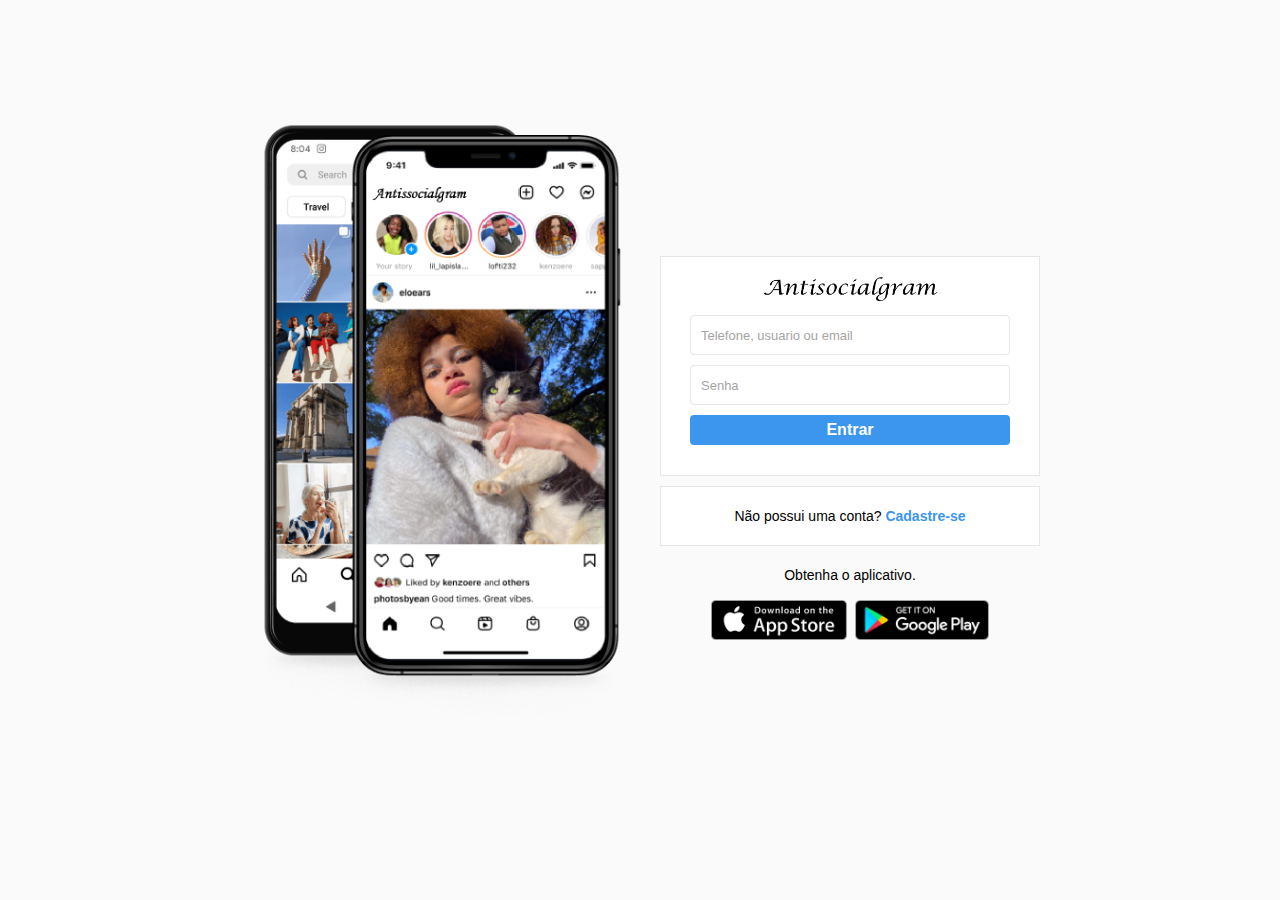
<file: index.html>
<!DOCTYPE html>
<html lang="pt-br">
  <head>
    <meta charset="UTF-8" />
    <meta http-equiv="X-UA-Compatible" content="IE=edge" />
    <meta name="viewport" content="width=device-width, initial-scale=1.0" />

    <link rel="stylesheet" href="styles.css" />
    <title>antissocialgram a sua rede antissocial</title>
  </head>
  <body>

    <div id="wrapper">

      <div class="container">

        <div class="column left">
          <!-- Slider -->
          <div class="slider">
            <div class="slides">
              <input type="radio" name="radio-btn" id="radio1">
              <input type="radio" name="radio-btn" id="radio2">
              <input type="radio" name="radio-btn" id="radio3">
      
              <div class="slide first">
                <img src="./assets/model1.png" alt="imagem antissocial1"/>
              </div>
              <div class="slide second">
                <img src="./assets/model2.png" alt="imagem antissocial2"/>
              </div>
              <div class="slide third">
                <img src="./assets/model3.png" alt="imagem antissocial3"/>
              </div>
      
              <div class="navi-auto">
                <div class="btn1"></div>
                <div class="btn2"></div>
                <div class="btn3"></div>
              </div>
      
            </div>
      
            <div class="manual-nav">
              <label for="radio1" class="manual-btn"></label>
              <label for="radio2" class="manual-btn"></label>
              <label for="radio3" class="manual-btn"></label>
            </div>
      
          </div>
          <!-- Slider -->
        </div>

        <div class="column right">
          <div class="login-panel">
            <div class="logo">
              <img class="logo-img" src="./assets/logo.png" alt="logo do antissocialgram">
            </div>

            <form>
              <input type="text" placeholder="Telefone, usuario ou email" name="username">
              <input type="password" placeholder="Senha" name="password">
              <input type="submit" value="Entrar">
            </form>

          </div>

          <div class="infobox">
            <p>Não possui uma conta? <a href="#">Cadastre-se</a> </p>
          </div>

          <div class="get-app-panel">
            Obtenha o aplicativo.
            <div class="app-buttons">
              
              <a href="#">
                <img src="assets/appstore.png" alt="logo da appstore">
              </a>
              <a href="#">
                <img src="assets/googleplay.png" alt="logo googleplay">
              </a>

            </div>
          </div>

        </div>

      </div>

    </div>

    
    <!-- slider -->
    
    <!-- end slider -->
    <script src="script.js"></script>
  </body>
</html>
</file>
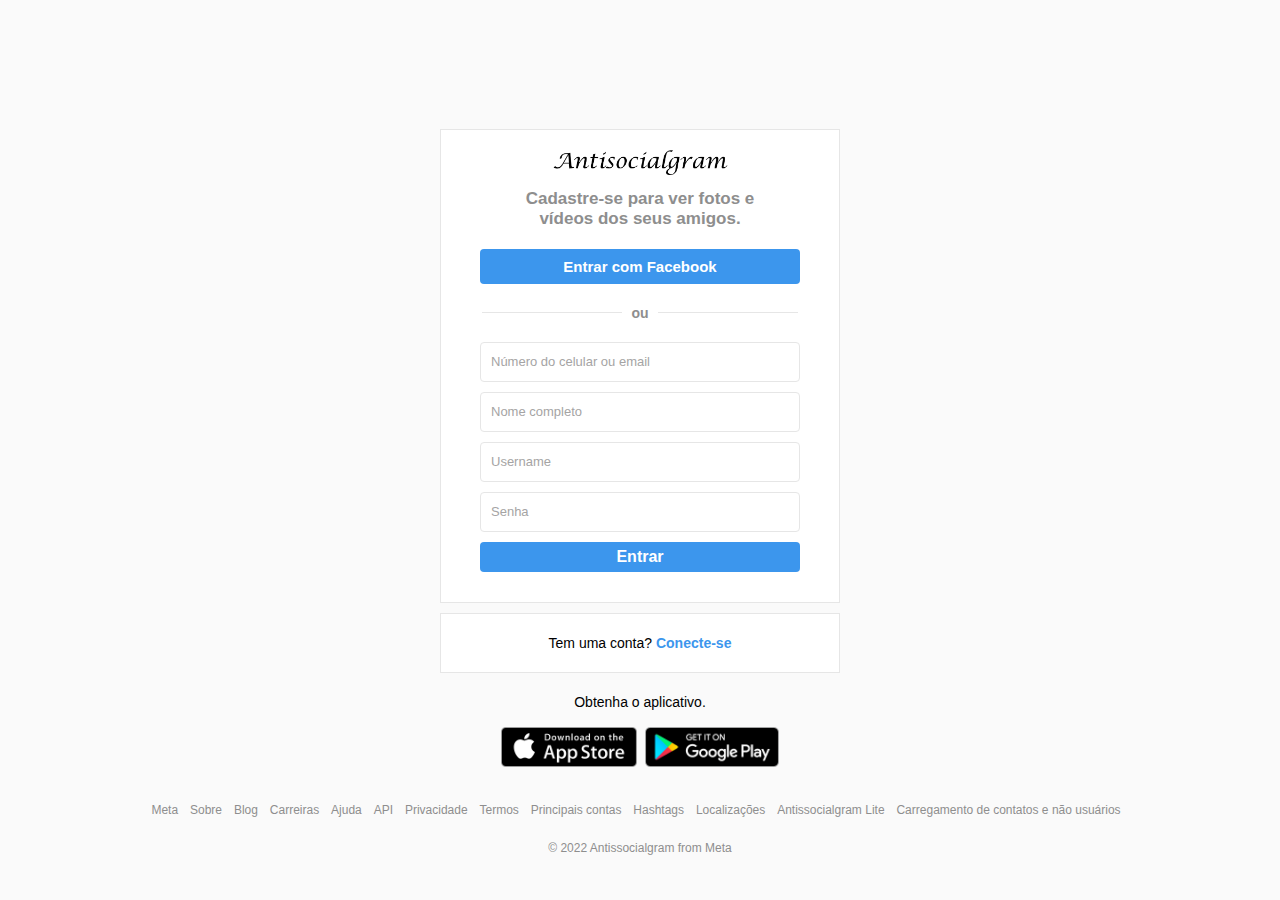
<file: signup.html>
<!DOCTYPE html>
<html lang="pt-br">
  <head>
    <meta charset="UTF-8" />
    <meta http-equiv="X-UA-Compatible" content="IE=edge" />
    <meta name="viewport" content="width=device-width, initial-scale=1.0" />
    <link rel="shortcut icon" href="./assets/favicon.ico" type="image/x-icon" />
    <link rel="stylesheet" href="styles.css" />
    <title> Faça seu cadastro - Antissocialgram</title>
    
  </head>
  <body>

    <div id="wrapper">

      <div class="container-signup">

        <div class="column">
          <div class="login-panel">
            <div class="logo">
              <img class="logo-img" src="./assets/logo.png" alt="logo do antissocialgram">
            </div>

            <div class="message">
              <span>Cadastre-se para ver fotos e vídeos dos seus amigos.</span>
            </div>

            <button class="cta-button">
              Entrar com Facebook
            </button>

            <div class="divisor-container">
              <div class="line"></div>
              <div class="divisor-tag">ou</div>
              <div class="line"></div>
            </div>

            <form>
              <input type="text" placeholder="Número do celular ou email" name="email">
              <input type="text" placeholder="Nome completo" name="name">
              <input type="text" placeholder="Username" name="username">
              <input type="password" placeholder="Senha" name="password">

              <input type="submit" value="Entrar">
            </form>

          </div>

          <div class="infobox">
            <p>Tem uma conta? <a href="index.html">Conecte-se</a> </p>
          </div>

          <div class="get-app-panel">
            Obtenha o aplicativo.
            <div class="app-buttons">
              
              <a href="#">
                <img src="assets/appstore.png" alt="logo da appstore">
              </a>
              <a href="#">
                <img src="assets/googleplay.png" alt="logo googleplay">
              </a>

            </div>
          </div>

        </div>

      </div>

      <footer>
        <div class="footer-inner">
          <a href="#">Meta</a>
          <a href="#">Sobre</a>
          <a href="#">Blog</a>
          <a href="#">Carreiras</a>
          <a href="#">Ajuda</a>
          <a href="#">API</a>
          <a href="#">Privacidade</a>
          <a href="#">Termos</a>
          <a href="#">Principais contas</a>
          <a href="#">Hashtags</a>
          <a href="#">Localizações</a>
          <a href="#">Antissocialgram Lite</a>
          <a href="#">Carregamento de contatos e não usuários</a> 
          <div class="text-small">© 2022 Antissocialgram from Meta</div>
        </div>
      </footer>

    </div>

    
    <!-- slider -->
    
    <!-- end slider -->
    <script src="script.js"></script>
  </body>
</html>
</file>
<file: styles.css>
:root {
  --background: #FAFAFA;
  --white: #FFFFFF;
  --black: #000000;
  --button-primary: #3c96ed;
  --border-primary: #e6e6e6;
  --border-secondary: #A5A4A4;
  --footer-primary: #8E8E8E;
  --rgba-black: #181818;
}

* {
  box-sizing: border-box;
  margin: 0;
  padding: 0;
  /* outline: 0; */
}

a {
  text-decoration: none;
  color: var(--button-primary);
}

body {
  background: var(--background);
  height: 100%;
  width: 100%;
  margin: 0;
  padding: 0;
  font-family: Arial, Helvetica, sans-serif;
  font-size: 14px;
  line-height: 18px;
}

#wrapper {
  height: 100vh;
}

.container {
  margin: 0 auto;
  min-height: 100%;
  width: 800px;
  display: flex;
  align-items: center;
}

.column {
  flex-grow: 1;
  width: 50%;
}

.left {
  background-image: url("./assets/basefone.png");
  background-size: 440px;
  background-repeat: no-repeat;
  background-position: center;
  height: 600px;
  margin-bottom: 50px;
  position: relative;
  z-index: 1;
}

.right {
  padding-left: 20px;
}

.login-panel {
  background-color: var(--white);
  border: 0.5px solid var(--border-primary);
  text-align: center;
  padding: 20px 0;
}

.logo-img {
  width: 175px;
}

form {
  display: flex;
  flex-direction: column;
  align-items: center;
  justify-content: center;
}

input[type="password"],
input[type="text"] {
  background-color: var(--white);
  border: 1px solid var(--border-primary);
  height: 40px;
  border-radius: 4px;
  margin-top: 10px;
  padding: 10px;
  font-size: 13px;
  width: 320px;
  color: var(--black);
}

input[type="password"]::placeholder,
input[type="text"]::placeholder {
  color: var(--border-secondary);
}

input[type="password"]:focus,
input[type="text"]:focus {
  outline: 0;
  border: 1px solid var(--border-primary);
}

input[type="submit"] {
  width: 320px;
  margin-top: 10px;
  margin-bottom: 10px;
  height: 30px;
  border: 0;
  background-color: var(--button-primary);
  border-radius: 4px;
  color: var(--white);
  font-size: 16px;
  font-weight: bold;
  cursor: pointer;
}

.infobox {
  background-color: var(--white);
  height: 60px;
  border: 1px solid var(--border-primary);
  margin: 10px auto 0;
  display: flex;
  justify-content: center;
  align-items: center;
}

.infobox p {
  user-select: none;
}

.infobox p a {
  font-weight: bold;
  user-select: none;
}

.get-app-panel {
  margin-top: 20px;
  text-align: center;
}

.app-buttons {
  margin-top: 16px;
}

.app-buttons img {
  height: 40px;
  padding: 0 2px;
}

footer {
  text-align: center;
  height: 50px;
  margin-top: -100px;
}

footer a {
  color: var(--footer-primary);
  font-size: 12px;
  margin-right: 8px;
  user-select: none;
}

.text-small {
  font-size: 12px;
  color: var(--footer-primary);
  padding-top: 20px;
  user-select: none;
}

/*SLIDER*/

.slider {
  margin: 25px 0 0 126px;
  width: 240px;
  height: 510px;
  overflow: hidden;
}

.slides {
  width: 400%;
  height: 400px;
  display: flex;
}

.slides input {
  display: none;
}

.slide {
  width: 25%;
  position: relative;
  /* transition: 0.9s; */
}

.slide img {
  width: 240px;
  height: 510px;
  position: absolute;
  z-index: 10;
}

.manual-nav {
  position: absolute;
  width: 250;
  margin-top: -400px;
  margin-left: 105px;
  display: flex;
  justify-content: center;
}

.manual-btn {
  border: 2px solid var(--rgba-black);
  padding: 5px;
  border-radius: 10px;
  cursor: pointer;
  transition: 1s;
  display: none;
}

.manual-btn:not(:last-child) {
  margin-right: 8px;
}

.manual-btn:hover {
  background-color: var(--rgba-black);
}

#radio1:checked ~ .first {
  margin-left: 0;
}

#radio2:checked ~ .first {
  margin-left: -25%;
}

#radio3:checked ~ .first {
  margin-left: -50%;
}

.navi-auto div {
  border: 2px solid var(--button-primary);
  padding: 5px;
  border-radius: 10px;
  cursor: pointer;
  transition: 1s;
  display: none;
}

.navi-auto {
  position: absolute;
  width: 250px;
  margin-left: 9px;
  display: flex;
  justify-content: center;
}

.navi-auto div:not(:last-child) {
  margin-right: 8px;
}

#radio1:checked ~ .navi-auto .btn1 {
  background-color: var(--button-primary);
}

#radio2:checked ~ .navi-auto .btn2 {
  background-color: var(--button-primary);
}

#radio3:checked ~ .navi-auto .btn3 {
  background-color: var(--button-primary);
}

/* End Slider */

/* Signup.html */

.container-signup {
  margin: 0 auto;
  min-height: 100%;
  width: 400px;
  max-width: 400px;
  display: flex;
  align-items: center;
}

.message {
  margin: 10px 70px;
}

.message span {
  text-align: center;
  font-size: 17px;
  font-weight: bold;
  line-height: 20px;
  color: var(--footer-primary);
}

.cta-button {
  width: 320px;
  margin: 10px 0;
  height: 35px;
  background-color: var(--button-primary);
  color: var(--white);
  border: 0;
  border-radius: 4px;
  font-size: 15px;
  cursor: pointer;
  font-weight: bold;
}

.divisor-container {
  display: flex;
  justify-content: center;
  align-items: center;
  margin: 10px 0;
}

.line {
  height: 1px;
  background-color: var(--border-primary);
  width: 35%;
}

.divisor-tag {
  font-weight: bold;
  margin: 0 2.5%;
  color: var(--footer-primary);
  user-select: none;
}

/* medias */

@media (max-width: 850px) {
  .left {
    display: none;
  }
  .container {
    width: 70%;
  }

  .right {
    padding-left: 0;
  }
}

@media (max-width: 560px) {
  .container {
    width: 90%;
  }

  .container-signup {
    width: 90%;
  }

  input[type="password"],
  input[type="text"],
  input[type="submit"] {
    width: 85%;
  }

  .cta-button {
    width: 85%;
  }

  .message {
    margin: 10px 25px;
  }
}
</file>
